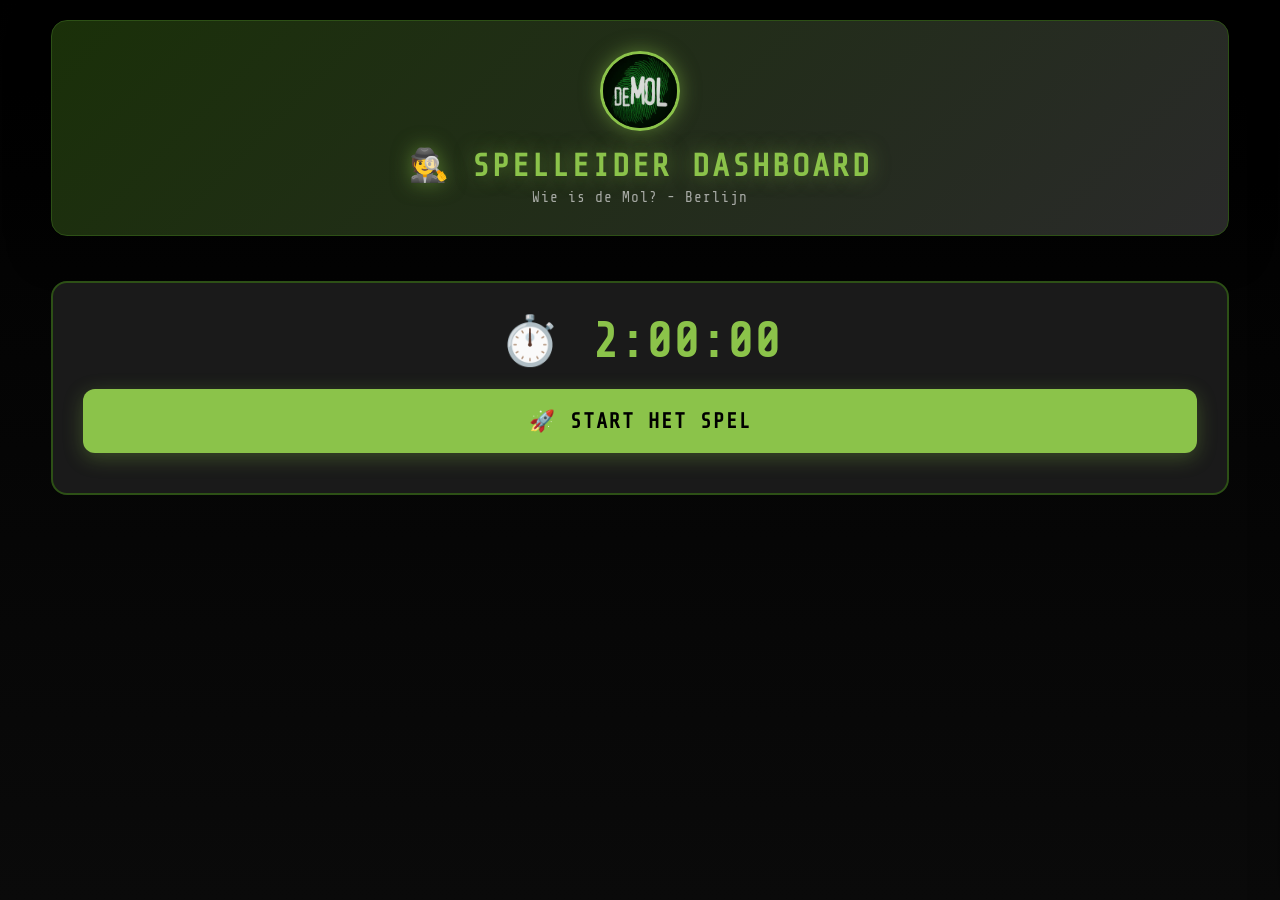
<file: admin.html>
<!DOCTYPE html>
<html lang="nl">
<head>
    <meta charset="UTF-8">
    <meta name="viewport" content="width=device-width, initial-scale=1.0">
    <title>Spelleider Dashboard - WIDM Berlijn</title>
    <link rel="stylesheet" href="style.css">
    <style>
        /* Admin-specific: bredere container voor 5 teams */
        .container {
            max-width: 95% !important;
            margin: 0 auto;
        }
    </style>
</head>
<body>
    <div class="container">
        <header>
            <img src="widm-logo.jpg" alt="Wie is de Mol Logo" class="header-logo">
            <h1>🕵️ Spelleider dashboard</h1>
            <p class="subtitle">Wie is de Mol? - Berlijn</p>
        </header>

        <div class="dashboard-sectie">
            <!-- Timer sectie -->
            <div class="timer-sectie">
                <div id="spel-gestart-badge" style="display:none; background: #2D5016; color: #8bc34a; padding: 8px 16px; border-radius: 8px; text-align: center; font-size: 0.9em; margin-bottom: 15px; border: 1px solid #8bc34a;">
                    ✅ Spel loopt
                </div>
                <div id="spel-gestopt-sectie" style="display:none; background: #1a1a1a; border: 2px solid #d32f2f; padding: 20px; border-radius: 12px; margin-bottom: 15px;">
                    <h3 style="color: #d32f2f; margin: 0 0 15px 0; text-align: center;">🛑 Spel is gestopt</h3>
                    <div style="display: flex; gap: 10px; flex-wrap: wrap;">
                        <button onclick="hervatSpel()" style="flex: 1; min-width: 180px; padding: 15px 20px; background: #8bc34a; border: none; border-radius: 8px; color: #000; font-weight: bold; cursor: pointer;">▶️ Hervat</button>
                        <button onclick="bevestigReset()" style="flex: 1; min-width: 180px; padding: 15px 20px; background: #ff9800; border: none; border-radius: 8px; color: #000; font-weight: bold; cursor: pointer;">🔄 Reset</button>
                    </div>
                </div>
                <div id="dashboard-timer" class="dashboard-timer">
                    ⏱️ <span id="dashboard-timer-tekst">2:00:00</span>
                </div>
                <button id="start-spel-btn" onclick="bevestigStart()" class="start-btn">🚀 START HET SPEL</button>
                <div style="display:flex; gap:10px; margin-top:10px;">
                    <button id="stop-spel-btn" onclick="bevestigStop()" class="stop-btn" style="display:none; flex:2;">🛑 STOP HET SPEL</button>
                    <button id="pauze-spel-btn" onclick="pauzeSpel()" class="stop-btn" style="display:none; flex:1; background:#ff9800; font-size:1em;">⏸️ PAUZE</button>
                </div>
            </div>

            <!-- Teams overzicht -->
            <div id="teams-container"></div>
        </div>
    </div>

    <!-- Bevestig popup -->
    <div id="bevestig-overlay" class="popup-overlay hidden">
        <div class="popup-box">
            <div class="popup-header">
                <span>🕵️ Spelleider Dashboard</span>
            </div>
            <div class="popup-body">
                <p id="bevestig-tekst">Weet je zeker dat je het spel wilt starten?</p>
            </div>
            <div class="popup-footer">
                <button onclick="startSpel()" style="background: #8bc34a;">✅ Ja, start!</button>
                <button onclick="sluitBevestig()" style="background: #666; margin-left: 10px;">Annuleer</button>
            </div>
        </div>
    </div>

    <!-- Stop popup -->
    <div id="stop-overlay" class="popup-overlay hidden">
        <div class="popup-box">
            <div class="popup-header" style="background: #d32f2f; color: #fff;">
                <span>🛑 Spel stoppen</span>
            </div>
            <div class="popup-body">
                <p style="margin-bottom: 20px;">Waarom wil je het spel stoppen?</p>
                <select id="stop-reden" style="width: 100%; padding: 12px; border-radius: 8px; border: 2px solid #2D5016; background: #1a1a1a; color: #e0e0e0; font-size: 1em; margin-bottom: 15px;">
                    <option value="Een team is klaar">✅ Een team is klaar</option>
                    <option value="Tijd is afgelopen">⏰ Tijd is afgelopen</option>
                    <option value="Noodsituatie">🚨 Noodsituatie</option>
                    <option value="Technische problemen">🔧 Technische problemen</option>
                    <option value="Anders">📝 Anders...</option>
                </select>
                <div id="stop-reden-winnaar" style="margin-top: 10px;">
                    <input type="text" id="stop-reden-winnaar-naam" placeholder="Welk team heeft gewonnen? (bijv. ALPHA)" style="width: 100%; padding: 12px; border-radius: 8px; border: 2px solid #8bc34a; background: #1a1a1a; color: #e0e0e0; font-size: 1em;">
                </div>
                <div id="stop-reden-custom" style="display:none; margin-top: 10px;">
                    <input type="text" id="stop-reden-tekst" placeholder="Typ je eigen reden..." style="width: 100%; padding: 12px; border-radius: 8px; border: 2px solid #2D5016; background: #1a1a1a; color: #e0e0e0; font-size: 1em;">
                </div>
            </div>
            <div class="popup-footer">
                <button onclick="bevestigStopMetReden()" style="background: #d32f2f; color: #fff;">🛑 Stop spel</button>
                <button onclick="sluitStopPopup()" style="background: #666; margin-left: 10px;">Annuleer</button>
            </div>
        </div>
    </div>

    <!-- Hervat popup -->
    <div id="hervat-overlay" class="popup-overlay hidden">
        <div class="popup-box">
            <div class="popup-header" style="background: #8bc34a; color: #000;">
                <span>▶️ Spel hervatten</span>
            </div>
            <div class="popup-body">
                <p style="margin-bottom: 20px;">Het spel gaat verder waar het was gebleven.</p>
                <p style="color: #999; font-size: 0.9em;">De timer loopt door vanaf het moment dat het spel werd gestopt.</p>
            </div>
            <div class="popup-footer">
                <button onclick="bevestigHervat()" style="background: #8bc34a; color: #000;">▶️ Ja, hervat!</button>
                <button onclick="sluitHervatPopup()" style="background: #666; margin-left: 10px;">Annuleer</button>
            </div>
        </div>
    </div>

    <!-- Reset popup -->
    <div id="reset-overlay" class="popup-overlay hidden">
        <div class="popup-box">
            <div class="popup-header" style="background: #ff9800; color: #000;">
                <span>🔄 Spel resetten</span>
            </div>
            <div class="popup-body">
                <p style="margin-bottom: 20px; font-weight: bold; color: #d32f2f;">⚠️ Dit wist ALLE teamdata!</p>
                <p style="margin-bottom: 15px;">Om het spel volledig te resetten:</p>
                <ol style="text-align: left; line-height: 1.8; color: #e0e0e0;">
                    <li>Ga naar <strong>script.google.com</strong></li>
                    <li>Open je Apps Script project</li>
                    <li>Selecteer de functie <strong>"initSpel"</strong> in de dropdown</li>
                    <li>Klik op ▶️ <strong>Run</strong></li>
                    <li>Refresh deze pagina</li>
                </ol>
                <p style="margin-top: 20px; color: #999; font-size: 0.9em;">Na reset kunnen teams opnieuw beginnen vanaf startlocatie.</p>
            </div>
            <div class="popup-footer">
                <button onclick="sluitResetPopup()" style="background: #8bc34a; color: #000;">Begrepen</button>
            </div>
        </div>
    </div>

    <script>
        const API_URL = "https://script.google.com/macros/s/AKfycbxtZUrnqR37X_HxUodU7U5AlYwrIhbtA8xgGDvlzqYReY86UrMcqIOvyJ1osRkTX-Alww/exec";
        const SPEL_DUUR = 2 * 60 * 60 * 1000;
        let dashboardInterval = null;
        let timerInterval = null;

        async function apiCall(action, params = {}, method = 'GET') {
            try {
                const url = new URL(API_URL);
                url.searchParams.append('action', action);
                
                if (method === 'GET') {
                    Object.keys(params).forEach(key => {
                        url.searchParams.append(key, params[key]);
                    });
                    const response = await fetch(url);
                    return await response.json();
                } else {
                    // POST: gebruik URLSearchParams (form data) om CORS preflight te vermijden
                    const formData = new URLSearchParams();
                    Object.keys(params).forEach(key => {
                        formData.append(key, params[key]);
                    });
                    
                    const response = await fetch(API_URL + '?action=' + action, {
                        method: 'POST',
                        body: formData
                    });
                    return await response.json();
                }
            } catch (error) {
                console.error('API Error:', error);
                return null;
            }
        }

        function bevestigStart() {
            document.getElementById('bevestig-overlay').classList.remove('hidden');
        }

        function sluitBevestig() {
            document.getElementById('bevestig-overlay').classList.add('hidden');
        }

        async function startSpel() {
            sluitBevestig();
            const result = await apiCall('startSpel', {}, 'POST');
            if (result && result.success) {
                // Direct dashboard updaten zonder popup
                updateDashboard();
            } else {
                alert('❌ Fout bij starten van spel. Probeer opnieuw.');
            }
        }

        function bevestigStop() {
            document.getElementById('stop-overlay').classList.remove('hidden');
        }

        // Change listener eenmalig instellen (niet bij elke klik opnieuw)
        document.addEventListener('DOMContentLoaded', function() {
            document.getElementById('stop-reden').addEventListener('change', function() {
                const isWinnaar = this.value === 'Een team is klaar';
                const isAnders  = this.value === 'Anders';
                document.getElementById('stop-reden-winnaar').style.display = isWinnaar ? 'block' : 'none';
                document.getElementById('stop-reden-custom').style.display  = isAnders  ? 'block' : 'none';
            });
        });

        function sluitStopPopup() {
            document.getElementById('stop-overlay').classList.add('hidden');
        }

        async function bevestigStopMetReden() {
            const redenSelect = document.getElementById('stop-reden').value;
            let reden = redenSelect;
            
            if (redenSelect === 'Een team is klaar') {
                const winnaar = document.getElementById('stop-reden-winnaar-naam').value.trim();
                reden = winnaar ? `Een team is klaar — Team ${winnaar.toUpperCase()} heeft gewonnen!` : 'Een team is klaar';
            } else if (redenSelect === 'Anders') {
                const customReden = document.getElementById('stop-reden-tekst').value.trim();
                if (!customReden) {
                    alert('⚠️ Vul een reden in!');
                    return;
                }
                reden = customReden;
            }
            
            sluitStopPopup();
            
            const result = await apiCall('stopSpel', { reden }, 'POST');
            if (result && result.success) {
                updateDashboard();
            } else {
                alert('❌ Fout bij stoppen van spel. Probeer opnieuw.');
            }
        }

        async function stopSpel() {
            const result = await apiCall('stopSpel', {}, 'POST');
            if (result && result.success) {
                updateDashboard();
            } else {
                alert('❌ Fout bij stoppen van spel. Probeer opnieuw.');
            }
        }

        async function pauzeSpel() {
            const result = await apiCall('stopSpel', { reden: '⏸️ Pauze — wacht op de spelleider.' }, 'POST');
            if (result && result.success) {
                updateDashboard();
            } else {
                alert('❌ Fout bij pauzeren. Probeer opnieuw.');
            }
        }

        async function hervatSpel() {
            document.getElementById('hervat-overlay').classList.remove('hidden');
        }

        function sluitHervatPopup() {
            document.getElementById('hervat-overlay').classList.add('hidden');
        }

        async function bevestigHervat() {
            sluitHervatPopup();
            const result = await apiCall('startSpel', {}, 'POST');
            if (result && result.success) {
                updateDashboard();
            } else {
                alert('❌ Fout bij hervatten. Probeer opnieuw.');
            }
        }

        function bevestigReset() {
            document.getElementById('reset-overlay').classList.remove('hidden');
        }

        function sluitResetPopup() {
            document.getElementById('reset-overlay').classList.add('hidden');
        }

        function startDashboardTimer(startDatum) {
            if (timerInterval) clearInterval(timerInterval);
            
            const timerEl = document.getElementById('dashboard-timer');
            const timerTekstEl = document.getElementById('dashboard-timer-tekst');
            
            timerInterval = setInterval(() => {
                const nu = new Date().getTime();
                const verstreken = nu - startDatum;
                const resterend = SPEL_DUUR - verstreken;

                if (resterend <= 0) {
                    clearInterval(timerInterval);
                    timerTekstEl.textContent = 'Spel afgelopen!';
                    timerEl.classList.add('urgent');
                    return;
                }

                const uren = Math.floor(resterend / (1000 * 60 * 60));
                const minuten = Math.floor((resterend % (1000 * 60 * 60)) / (1000 * 60));
                const seconden = Math.floor((resterend % (1000 * 60)) / 1000);

                timerTekstEl.textContent = `${uren}:${String(minuten).padStart(2, '0')}:${String(seconden).padStart(2, '0')}`;

                if (resterend < 15 * 60 * 1000) {
                    timerEl.classList.add('urgent');
                }
            }, 1000);
        }

        async function updateDashboard() {
            const data = await apiCall('getDashboard');
            
            if (!data || data.error) {
                console.error('Fout bij ophalen dashboard:', data?.error);
                return;
            }

            // Update timer en spel status
            if (data.spelGestart) {
                // Spel loopt
                document.getElementById('spel-gestart-badge').style.display = 'block';
                document.getElementById('spel-gestopt-sectie').style.display = 'none';
                document.getElementById('start-spel-btn').style.display = 'none';
                document.getElementById('stop-spel-btn').style.display = 'block';
                document.getElementById('pauze-spel-btn').style.display = 'block';
                
                if (data.startTijd && !timerInterval) {
                    const startDatum = new Date(data.startTijd).getTime();
                    startDashboardTimer(startDatum);
                }
            } else if (data.startTijd) {
                // Spel is gestopt
                document.getElementById('spel-gestart-badge').style.display = 'none';
                const gestoptSectie = document.getElementById('spel-gestopt-sectie');
                gestoptSectie.style.display = 'block';
                document.getElementById('start-spel-btn').style.display = 'none';
                document.getElementById('stop-spel-btn').style.display = 'none';
                document.getElementById('pauze-spel-btn').style.display = 'none';

                const isEindstand = data.stopReden && (
                    data.stopReden.includes('Een team is klaar') ||
                    data.stopReden.includes('Tijd is afgelopen')
                );

                if (!gestoptSectie.querySelector('.gestopt-knoppen-set')) {
                    if (isEindstand) {
                        // Eindstand — alleen Reset
                        gestoptSectie.innerHTML = `
                            <h3 style="color: #d32f2f; margin: 0 0 15px 0; text-align: center;">🏁 Spel beëindigd</h3>
                            <div class="gestopt-knoppen-set" style="display: flex; gap: 10px; justify-content: center;">
                                <button onclick="bevestigReset()" style="padding: 15px 30px; background: #ff9800; border: none; border-radius: 8px; color: #000; font-weight: bold; cursor: pointer;">🔄 Reset spel</button>
                            </div>
                        `;
                    } else {
                        // Onderbreking — Hervat + Reset
                        gestoptSectie.innerHTML = `
                            <h3 style="color: #d32f2f; margin: 0 0 15px 0; text-align: center;">🛑 Spel is gestopt</h3>
                            <div class="gestopt-knoppen-set" style="display: flex; gap: 10px; flex-wrap: wrap;">
                                <button onclick="hervatSpel()" style="flex: 1; min-width: 180px; padding: 15px 20px; background: #8bc34a; border: none; border-radius: 8px; color: #000; font-weight: bold; cursor: pointer;">▶️ Hervat</button>
                                <button onclick="bevestigReset()" style="flex: 1; min-width: 180px; padding: 15px 20px; background: #ff9800; border: none; border-radius: 8px; color: #000; font-weight: bold; cursor: pointer;">🔄 Reset</button>
                            </div>
                        `;
                    }
                }

                // Toon stop reden
                const oudeReden = gestoptSectie.querySelector('.stop-reden-tekst');
                if (oudeReden) oudeReden.remove();
                if (data.stopReden) {
                    const redenEl = document.createElement('p');
                    redenEl.className = 'stop-reden-tekst';
                    redenEl.style.cssText = 'color: #ff9800; margin: 15px 0; font-size: 1.1em;';
                    redenEl.innerHTML = `<strong>Reden:</strong> ${data.stopReden}`;
                    gestoptSectie.querySelector('h3').insertAdjacentElement('afterend', redenEl);
                }

                if (timerInterval) {
                    clearInterval(timerInterval);
                    timerInterval = null;
                }
            } else {
                // Spel is nooit gestart
                document.getElementById('spel-gestart-badge').style.display = 'none';
                document.getElementById('spel-gestopt-sectie').style.display = 'none';
                document.getElementById('start-spel-btn').style.display = 'block';
                document.getElementById('stop-spel-btn').style.display = 'none';
                document.getElementById('pauze-spel-btn').style.display = 'none';
                
                if (timerInterval) {
                    clearInterval(timerInterval);
                    timerInterval = null;
                }
            }

            // Render teams
            const container = document.getElementById('teams-container');
            container.innerHTML = '';

            data.teams.forEach(team => {
                const teamCard = document.createElement('div');
                teamCard.className = 'team-card';
                
                // Status badge kleur
                let statusClass = 'status-info';
                let statusTekst = team.status;
                
                if (team.status === 'Wachten_op_Startlocatie_Upload') {
                    statusClass = 'status-info';
                    statusTekst = '📍 Wacht op startlocatie upload';
                } else if (team.status === 'Wachten_op_Startlocatie_Goedkeuring') {
                    statusClass = 'status-warning';
                    statusTekst = '📍 Wacht op startlocatie goedkeuring';
                } else if (team.status === 'Startlocatie_Goedgekeurd') {
                    statusClass = 'status-success';
                    statusTekst = '🟢 Klaar — rollen worden verdeeld';
                } else if (team.status === 'Op_weg') {
                    statusClass = 'status-info';
                    statusTekst = '🗺️ Onderweg naar locatie';
                } else if (team.status === 'Wachten_op_Locatie_Check') {
                    statusClass = 'status-warning';
                    statusTekst = '📍 Wacht op GPS check';
                } else if (team.status === 'Wachten_op_Upload') {
                    statusClass = 'status-info';
                    statusTekst = '⏳ Wacht op foto upload';
                } else if (team.status === 'Wachten_op_Goedkeuring') {
                    statusClass = 'status-warning';
                    statusTekst = '📸 Wacht op goedkeuring';
                } else if (team.status === 'Goedgekeurd') {
                    statusClass = 'status-success';
                    statusTekst = '✅ Goedgekeurd';
                }

                // Klaar voor start indicator (captain gekozen, wacht op spelleider)
                const klaarVoorStart = !data.spelGestart && team.captainNaam && team.status === 'Wachten_op_Upload';
                
                // Locaties afgerond berekenen
                const locatiesAfgerond = team.locatiesAfgerond !== undefined ? team.locatiesAfgerond : 0;

                // Leden badges
                const ledenHTML = team.leden.map(lid => {
                    const isCaptain = lid === team.captainNaam;
                    return `<span class="lid-badge ${isCaptain ? 'captain-badge' : ''}">${isCaptain ? '🎖️ ' : ''}${lid}</span>`;
                }).join('');

                // Foto sectie
                let fotoSectie = '';
                
                if (team.status === 'Wachten_op_Startlocatie_Goedkeuring' && team.startlocatieFotoUrl) {
                    // Startlocatie foto goedkeuring
                    fotoSectie = `
                        <div class="foto-sectie">
                            <a href="${team.startlocatieFotoUrl}" target="_blank" class="foto-link">📍 Bekijk startlocatie foto</a>
                            <div class="actie-knoppen">
                                <button onclick="keurStartlocatieGoed('${team.teamcode}')" class="btn-goedkeuren">✅ Goedkeuren</button>
                                <button onclick="keurStartlocatieAf('${team.teamcode}')" class="btn-afkeuren">❌ Afkeuren</button>
                            </div>
                        </div>
                    `;
                } else if (team.status === 'Wachten_op_Locatie_Check' && team.gpsLatitude && team.gpsLongitude) {
                    // GPS locatie check met zoom 17 voor straatniveau
                    const mapsUrl = `https://www.google.com/maps?q=${team.gpsLatitude},${team.gpsLongitude}&z=17`;
                    fotoSectie = `
                        <div class="foto-sectie">
                            <a href="${mapsUrl}" target="_blank" class="foto-link">📍 Bekijk GPS locatie op kaart</a>
                            <p style="color: #999; font-size: 0.85em; margin: 10px 0;">Lat: ${team.gpsLatitude}, Lng: ${team.gpsLongitude}</p>
                            <div class="actie-knoppen">
                                <button onclick="keurLocatieGoed('${team.teamcode}')" class="btn-goedkeuren">✅ Locatie goedkeuren</button>
                                <button onclick="keurLocatieAfMetOpmerking('${team.teamcode}')" class="btn-afkeuren">❌ Locatie afkeuren</button>
                            </div>
                            <input type="text" id="opmerking-${team.teamcode}" placeholder="Optioneel bericht aan team bij afkeuren..." style="width:100%; margin-top:10px; padding:10px; background:#1a1a1a; border:1px solid #555; border-radius:6px; color:#e0e0e0; font-size:0.9em;">
                        </div>
                    `;
                } else if (team.status === 'Wachten_op_Goedkeuring' && team.fotoUrl) {
                    // Normale opdracht foto goedkeuring
                    fotoSectie = `
                        <div class="foto-sectie">
                            <a href="${team.fotoUrl}" target="_blank" class="foto-link">📸 Bekijk foto</a>
                            <div class="actie-knoppen">
                                <button onclick="keurGoed('${team.teamcode}')" class="btn-goedkeuren">✅ Goedkeuren</button>
                                <button onclick="keurAfMetFeedback('${team.teamcode}')" class="btn-afkeuren">❌ Afkeuren</button>
                            </div>
                            <input type="text" id="foto-feedback-${team.teamcode}" placeholder="Optioneel: feedback voor team bij afkeuren..." style="width:100%; margin-top:10px; padding:10px; background:#1a1a1a; border:1px solid #555; border-radius:6px; color:#e0e0e0; font-size:0.9em;">
                        </div>
                    `;
                }

                teamCard.innerHTML = `
                    ${klaarVoorStart ? '<div style="background:#1a4a0a;color:#8bc34a;padding:8px 14px;border-radius:6px;font-weight:bold;font-size:0.85em;margin-bottom:12px;text-align:center;">🚀 KLAAR VOOR START</div>' : ''}
                    <div class="team-header">
                        <h3>${team.teamnaam}</h3>
                        <div style="display:flex;align-items:center;gap:8px;">
                            <span class="team-code">${team.teamcode}</span>
                            <button onclick="openAdminChat('${team.teamcode}','${team.teamnaam}')" style="
                                position:relative;background:#1a1a1a;border:1px solid #444;border-radius:8px;
                                color:#e0e0e0;font-size:1.1em;padding:6px 10px;cursor:pointer;
                                width:auto;min-width:0;margin:0;letter-spacing:0;text-transform:none;">
                                💬
                                <span id="chat-badge-${team.teamcode}" class="hidden" style="
                                    position:absolute;top:-6px;right:-6px;
                                    background:#d32f2f;color:#fff;border-radius:50%;
                                    width:18px;height:18px;font-size:0.65em;
                                    display:flex;align-items:center;justify-content:center;
                                    font-weight:bold;">0</span>
                            </button>
                        </div>
                    </div>
                    <div class="team-info">
                        <div class="leden-sectie">
                            ${ledenHTML}
                        </div>
                        <div class="locatie-info">
                            <strong>📍 Locatie:</strong> ${team.huidigeLocatie || 'Nog niet gestart'}
                            &nbsp;&nbsp;
                            <strong>✅ Afgerond:</strong> ${locatiesAfgerond} / 6
                        </div>
                        ${team.huidigeOpdracht ? `<div class="locatie-info" style="color: #aaa; font-size: 0.9em;"><strong>📋 Opdracht:</strong> ${team.huidigeOpdracht}</div>` : ''}
                        <div class="status-sectie">
                            <span class="status-badge ${statusClass}">${statusTekst}</span>
                        </div>
                    </div>
                    ${fotoSectie}
                `;

                container.appendChild(teamCard);
            });

            // Badges bijwerken na rebuild (rebuild vervangt badge-elementen)
            updateChatBadges();
        }

        async function keurStartlocatieGoed(teamcode) {
            const result = await apiCall('keurStartlocatieGoed', { teamcode }, 'POST');
            if (result && result.success) {
                toonToast('Startlocatie goedgekeurd! Team kan rollen verdelen.', 'success');
                updateDashboard();
            } else {
                toonToast('Fout bij goedkeuren. Probeer opnieuw.', 'error');
            }
        }

        async function keurStartlocatieAf(teamcode) {
            const result = await apiCall('keurStartlocatieAf', { teamcode }, 'POST');
            if (result && result.success) {
                toonToast('Startlocatie foto afgekeurd. Team moet opnieuw uploaden.', 'warning');
                updateDashboard();
            } else {
                toonToast('Fout bij afkeuren. Probeer opnieuw.', 'error');
            }
        }

        async function keurGoed(teamcode) {
            const result = await apiCall('keurGoed', { teamcode }, 'POST');
            if (result && result.success) {
                toonToast('Foto goedgekeurd! ✓', 'success');
                updateDashboard();
            } else {
                toonToast('Fout bij goedkeuren. Probeer opnieuw.', 'error');
            }
        }

        async function keurAf(teamcode) {
            const result = await apiCall('keurAf', { teamcode, opmerking: '' }, 'POST');
            if (result && result.success) {
                toonToast('Foto afgekeurd. Team moet opnieuw uploaden.', 'warning');
                updateDashboard();
            } else {
                toonToast('Fout bij afkeuren. Probeer opnieuw.', 'error');
            }
        }

        async function keurAfMetFeedback(teamcode) {
            const invoer = document.getElementById('foto-feedback-' + teamcode);
            const opmerking = invoer ? invoer.value.trim() : '';
            const result = await apiCall('keurAf', { teamcode, opmerking }, 'POST');
            if (result && result.success) {
                toonToast('Foto afgekeurd.' + (opmerking ? ' Feedback verstuurd naar team.' : ''), 'warning');
                updateDashboard();
            } else {
                toonToast('Fout bij afkeuren. Probeer opnieuw.', 'error');
            }
        }

        async function keurLocatieGoed(teamcode) {
            const result = await apiCall('keurLocatieGoed', { teamcode }, 'POST');
            if (result && result.success) {
                toonToast('GPS locatie goedgekeurd! 📍', 'success');
                updateDashboard();
            } else {
                toonToast('Fout bij goedkeuren locatie. Probeer opnieuw.', 'error');
            }
        }

        async function keurLocatieAf(teamcode, opmerking = '') {
            const result = await apiCall('keurLocatieAf', { teamcode, opmerking }, 'POST');
            if (result && result.success) {
                toonToast('GPS locatie afgekeurd. Team moet opnieuw GPS delen.', 'warning');
                updateDashboard();
            } else {
                toonToast('Fout bij afkeuren locatie. Probeer opnieuw.', 'error');
            }
        }

        async function keurLocatieAfMetOpmerking(teamcode) {
            const invoer = document.getElementById('opmerking-' + teamcode);
            const opmerking = invoer ? invoer.value.trim() : '';
            await keurLocatieAf(teamcode, opmerking);
        }

        // Start dashboard updates
        window.onload = function() {
            updateDashboard();
            dashboardInterval = setInterval(updateDashboard, 10000);
            updateChatBadges();
            setInterval(updateChatBadges, 6000);
        };
    </script>

    <style>
        .dashboard-sectie {
            padding: 20px 0;
        }

        #teams-container {
            display: grid;
            grid-template-columns: repeat(3, 1fr);
            gap: 15px;
            max-width: 100%;
            margin: 0 auto;
        }

        .team-card {
            min-width: 0; /* Fix voor grid overflow */
        }

        /* Op kleine schermen toch responsive maken */
        @media (max-width: 768px) {
            #teams-container {
                grid-template-columns: 1fr;
            }
        }

        .timer-sectie {
            text-align: center;
            margin-bottom: 40px;
            padding: 30px;
            background: #1a1a1a;
            border-radius: 16px;
            border: 2px solid #2D5016;
        }

        .dashboard-timer {
            font-size: 3em;
            font-weight: bold;
            color: #8bc34a;
            margin-bottom: 20px;
            letter-spacing: 3px;
        }

        .dashboard-timer.urgent {
            color: #ff5252;
            animation: pulse 1s infinite;
        }

        .start-btn {
            font-size: 1.3em;
            padding: 20px 40px;
            background: #8bc34a;
            border: none;
            border-radius: 12px;
            color: #000;
            font-weight: bold;
            cursor: pointer;
            text-transform: uppercase;
            letter-spacing: 2px;
            transition: all 0.3s;
        }

        .start-btn:hover {
            background: #9ccc65;
            transform: scale(1.05);
        }

        .stop-btn {
            font-size: 1.3em;
            padding: 20px 40px;
            background: #d32f2f;
            border: none;
            border-radius: 12px;
            color: #fff;
            font-weight: bold;
            cursor: pointer;
            text-transform: uppercase;
            letter-spacing: 2px;
            transition: all 0.3s;
            margin-top: 15px;
        }

        .stop-btn:hover {
            background: #f44336;
            transform: scale(1.05);
        }

        .team-card {
            background: #1a1a1a;
            border: 2px solid #2D5016;
            border-radius: 16px;
            padding: 25px;
            margin-bottom: 20px;
        }

        .team-header {
            display: flex;
            justify-content: space-between;
            align-items: center;
            margin-bottom: 15px;
            padding-bottom: 15px;
            border-bottom: 1px solid #333;
        }

        .team-header h3 {
            margin: 0;
            color: #8bc34a;
            font-size: 1.5em;
        }

        .team-code {
            background: #2D5016;
            padding: 5px 15px;
            border-radius: 8px;
            font-size: 0.9em;
            color: #8bc34a;
        }

        .team-info {
            margin-bottom: 15px;
        }

        .leden-sectie {
            margin-bottom: 15px;
        }

        .lid-badge {
            display: inline-block;
            background: #2a2a2a;
            padding: 8px 15px;
            border-radius: 8px;
            margin: 5px;
            font-size: 0.9em;
            border: 1px solid #444;
        }

        .captain-badge {
            background: #2D5016;
            border-color: #8bc34a;
            color: #8bc34a;
        }

        .locatie-info {
            margin: 10px 0;
            font-size: 0.95em;
            color: #ccc;
        }

        .status-sectie {
            margin: 15px 0;
        }

        .status-badge {
            display: inline-block;
            padding: 10px 20px;
            border-radius: 8px;
            font-weight: bold;
            font-size: 0.9em;
            text-transform: uppercase;
            letter-spacing: 1px;
        }

        .status-info {
            background: #1e3a8a;
            color: #93c5fd;
        }

        .status-warning {
            background: #854d0e;
            color: #fde047;
        }

        .status-success {
            background: #166534;
            color: #86efac;
        }

        .foto-sectie {
            margin-top: 20px;
            padding: 20px;
            background: #0a0a0a;
            border-radius: 12px;
            border: 1px solid #333;
        }

        .foto-link {
            display: inline-block;
            background: #2D5016;
            color: #8bc34a;
            padding: 12px 24px;
            border-radius: 8px;
            text-decoration: none;
            margin-bottom: 15px;
            transition: all 0.3s;
            font-weight: bold;
        }

        .foto-link:hover {
            background: #3a6b1f;
            transform: scale(1.05);
        }

        .actie-knoppen {
            display: flex;
            gap: 10px;
            flex-wrap: wrap;
        }

        .btn-goedkeuren, .btn-afkeuren {
            flex: 1;
            min-width: 120px;
            padding: 15px;
            border: none;
            border-radius: 8px;
            font-weight: bold;
            font-size: 1em;
            cursor: pointer;
            transition: all 0.3s;
            text-transform: uppercase;
            letter-spacing: 1px;
        }

        .btn-goedkeuren {
            background: #166534;
            color: #86efac;
        }

        .btn-goedkeuren:hover {
            background: #14532d;
        }

        .btn-afkeuren {
            background: #7f1d1d;
            color: #fca5a5;
        }

        .btn-afkeuren:hover {
            background: #991b1b;
        }

        @keyframes pulse {
            0%, 100% { opacity: 1; }
            50% { opacity: 0.6; }
        }
        
        /* Toast notifications */
        #toast-container {
            position: fixed;
            top: 80px;
            right: 20px;
            z-index: 10000;
            max-width: 400px;
        }
        
        .toast {
            background: #1a1a1a;
            border-left: 5px solid #8bc34a;
            border-radius: 8px;
            padding: 20px;
            margin-bottom: 10px;
            box-shadow: 0 4px 12px rgba(0,0,0,0.5);
            animation: slideIn 0.3s, slideOut 0.3s 2.7s;
            display: flex;
            align-items: center;
            gap: 15px;
        }
        
        .toast.success { border-left-color: #8bc34a; }
        .toast.error { border-left-color: #d32f2f; }
        .toast.warning { border-left-color: #ff9800; }
        
        .toast-icon {
            font-size: 2em;
            flex-shrink: 0;
        }
        
        .toast-content {
            flex: 1;
            color: #e0e0e0;
        }
        
        @keyframes slideIn {
            from {
                transform: translateX(400px);
                opacity: 0;
            }
            to {
                transform: translateX(0);
                opacity: 1;
            }
        }
        
        @keyframes slideOut {
            from {
                transform: translateX(0);
                opacity: 1;
            }
            to {
                transform: translateX(400px);
                opacity: 0;
            }
        }
    </style>
    
    <!-- Toast container -->
    <div id="toast-container"></div>
    
    <script>
        function toonToast(message, type = 'success') {
            const container = document.getElementById('toast-container');
            const toast = document.createElement('div');
            toast.className = `toast ${type}`;
            
            const icons = {
                success: '✅',
                error: '❌',
                warning: '⚠️'
            };
            
            toast.innerHTML = `
                <div class="toast-icon">${icons[type] || '✅'}</div>
                <div class="toast-content">${message}</div>
            `;
            
            container.appendChild(toast);
            
            setTimeout(() => {
                toast.remove();
            }, 3000);
        }
    </script>
    <!-- Chat drawer (rechts) -->
    <div id="admin-chat-panel" style="
        position: fixed; top: 0; right: -420px; width: 400px; height: 100vh;
        background: #111; border-left: 2px solid #2D5016;
        display: flex; flex-direction: column; z-index: 9000;
        transition: right 0.3s ease; box-shadow: -8px 0 30px rgba(0,0,0,0.6);">
        <!-- Header -->
        <div style="padding: 20px; border-bottom: 1px solid #2D5016; display: flex; justify-content: space-between; align-items: center; flex-shrink: 0; background: #1a1a1a;">
            <div>
                <div style="color: #8bc34a; font-weight: bold; font-size: 1.1em;">💬 Chat</div>
                <div id="admin-chat-teamnaam" style="color: #999; font-size: 0.85em;"></div>
            </div>
            <button onclick="sluitAdminChat()" style="
                background: transparent; border: 1px solid #444; color: #999;
                font-size: 1.2em; cursor: pointer; border-radius: 8px;
                padding: 6px 12px; width: auto; min-width: 0; margin: 0; letter-spacing: 0;">✕</button>
        </div>
        <!-- Berichten -->
        <div id="admin-chat-berichten" style="flex: 1; overflow-y: auto; padding: 16px; display: flex; flex-direction: column; gap: 10px;">
            <p style="color: #555; text-align: center; font-size: 0.9em; margin-top: 20px;">Geen berichten.</p>
        </div>
        <!-- Input -->
        <div style="padding: 14px 16px; border-top: 1px solid #2D5016; background: #1a1a1a; flex-shrink: 0;">
            <div style="display: flex; gap: 10px;">
                <textarea id="admin-chat-invoer" rows="2" placeholder="Antwoord aan team..." maxlength="300"
                    inputmode="text" autocorrect="off" autocapitalize="sentences"
                    style="flex: 1; min-width: 0; padding: 10px 14px; background: #111; border: 1px solid #2D5016;
                    border-radius: 8px; color: #e0e0e0; font-size: 0.95em; resize: none;
                    font-family: 'Share Tech Mono', monospace; width: auto; margin: 0; box-sizing: border-box;"></textarea>
                <button
                    ontouchend="event.preventDefault(); verstuurAdminAntwoord();"
                    onclick="verstuurAdminAntwoord()" style="
                    flex-shrink: 0; width: 50px; min-width: 0; padding: 10px; margin: 0;
                    background: #2D5016; border: 1px solid #8bc34a; border-radius: 8px;
                    color: #8bc34a; font-size: 1.3em; cursor: pointer; letter-spacing: 0;
                    align-self: stretch; -webkit-tap-highlight-color: transparent;">➤</button>
            </div>
        </div>
    </div>

    <!-- Overlay achter chat drawer -->
    <div id="admin-chat-overlay" onclick="sluitAdminChat()" style="
        display: none; position: fixed; inset: 0;
        background: rgba(0,0,0,0.4); z-index: 8999;"></div>

    <script>
        let adminChatHuidigTeam = null;
        let adminChatHuidigNaam = null;
        let adminChatInterval = null;

        function openAdminChat(teamcode, teamnaam) {
            adminChatHuidigTeam = teamcode;
            adminChatHuidigNaam = teamnaam;

            document.getElementById('admin-chat-teamnaam').textContent = teamnaam;
            document.getElementById('admin-chat-panel').style.right = '0';
            document.getElementById('admin-chat-overlay').style.display = 'block';

            laadAdminChatBerichten();

            if (adminChatInterval) clearInterval(adminChatInterval);
            adminChatInterval = setInterval(laadAdminChatBerichten, 5000);

            document.getElementById('admin-chat-invoer').focus();
        }

        function sluitAdminChat() {
            document.getElementById('admin-chat-panel').style.right = '-420px';
            document.getElementById('admin-chat-overlay').style.display = 'none';
            if (adminChatInterval) clearInterval(adminChatInterval);
            adminChatInterval = null;
            adminChatHuidigTeam = null;
        }

        async function laadAdminChatBerichten() {
            if (!adminChatHuidigTeam) return;
            const data = await apiCall('getAdminChat');
            if (!data || !data.chat) return;

            const teamChat = data.chat[adminChatHuidigTeam];
            const berichten = teamChat ? teamChat.berichten : [];

            const container = document.getElementById('admin-chat-berichten');
            if (berichten.length === 0) {
                container.innerHTML = '<p style="color: #555; text-align: center; font-size: 0.9em; margin-top: 20px;">Geen berichten.</p>';
                return;
            }

            // Bewaar scroll positie — scroll naar beneden alleen als al onderaan
            const wasOnderaan = container.scrollTop + container.clientHeight >= container.scrollHeight - 20;

            container.innerHTML = berichten.map(b => {
                const isSpelleider = b.richting === 'SPELLEIDER';
                const tijd = b.timestamp ? new Date(b.timestamp).toLocaleTimeString('nl-NL', { hour: '2-digit', minute: '2-digit' }) : '';
                return `
                    <div style="display: flex; flex-direction: column; align-items: ${isSpelleider ? 'flex-end' : 'flex-start'};">
                        <div style="
                            max-width: 82%; padding: 10px 14px;
                            border-radius: ${isSpelleider ? '14px 14px 4px 14px' : '14px 14px 14px 4px'};
                            background: ${isSpelleider ? '#2D5016' : '#2a2a2a'};
                            color: ${isSpelleider ? '#c8e6a0' : '#e0e0e0'};
                            border: 1px solid ${isSpelleider ? '#8bc34a' : '#444'};
                            font-size: 0.9em; line-height: 1.4;">
                            ${!isSpelleider ? '<span style="color:#8bc34a;font-size:0.8em;display:block;margin-bottom:3px;">👥 Team</span>' : ''}
                            ${b.bericht}
                        </div>
                        <span style="color: #555; font-size: 0.75em; margin-top: 3px;">${tijd}</span>
                    </div>`;
            }).join('');

            if (wasOnderaan) container.scrollTop = container.scrollHeight;

            // Markeer berichten als gelezen
            await apiCall('markAdminChatGelezen', { teamcode: adminChatHuidigTeam }, 'POST');
            // Badge van dit team leegmaken
            const badge = document.getElementById('chat-badge-' + adminChatHuidigTeam);
            if (badge) badge.classList.add('hidden');
        }

        async function verstuurAdminAntwoord() {
            const invoer = document.getElementById('admin-chat-invoer');
            const bericht = invoer.value.trim();
            if (!bericht || !adminChatHuidigTeam) return;

            invoer.value = '';
            invoer.disabled = true;

            const result = await apiCall('beantwoordChat', {
                teamcode: adminChatHuidigTeam,
                bericht
            }, 'POST');

            invoer.disabled = false;
            invoer.focus();

            if (result && result.success) {
                await laadAdminChatBerichten();
            } else {
                toonToast('Bericht kon niet worden verzonden.', 'error');
            }
        }

        // Bijwerken van chat badges zonder de hele kaarten te herbouwen
        async function updateChatBadges() {
            const data = await apiCall('getAdminChat');
            if (!data || !data.chat) return;

            Object.entries(data.chat).forEach(([teamcode, chatData]) => {
                const badge = document.getElementById('chat-badge-' + teamcode);
                if (!badge) return;

                const ongelezen = chatData.ongelezenVanTeam || 0;
                if (ongelezen > 0 && adminChatHuidigTeam !== teamcode) {
                    badge.textContent = ongelezen;
                    badge.classList.remove('hidden');
                    badge.style.display = 'flex';
                } else {
                    badge.classList.add('hidden');
                }
            });
        }
    </script>
</body>
</html>
</file>
<file: style.css>
/* Import WIDM-stijl lettertype - OCR A Extended alternatief */
@import url('https://fonts.googleapis.com/css2?family=Share+Tech+Mono&display=swap');

/* ===== VARIABELEN ===== */
:root {
    --widm-green: #2D5016;
    --widm-dark-green: #1a3009;
    --widm-light-green: #4a7c2c;
    --widm-accent: #8bc34a;
    --dark: #0a0a0a;
    --grey: #2a2a2a;
    --light-grey: #3a3a3a;
    --text-light: #e0e0e0;
}

/* ===== RESET & BODY ===== */
* {
    margin: 0;
    padding: 0;
    box-sizing: border-box;
}

body {
    font-family: -apple-system, BlinkMacSystemFont, 'Segoe UI', Roboto, sans-serif;
    background: linear-gradient(180deg, #000000 0%, #0a0a0a 100%);
    color: var(--text-light);
    min-height: 100vh;
    padding: 20px;
}

/* ===== WIDM LETTERTYPE HIERARCHY ===== */
h1, h2, h3, 
.timer-display, 
.spel-timer, 
#locatie-naam, 
#countdown, 
.rol-mol, 
.rol-kandidaat, 
.captain-reveal,
.status-badge,
.team-code,
button,
.file-label,
.opdracht-box p {
    font-family: 'Share Tech Mono', 'Courier New', monospace !important;
    letter-spacing: 2px;
}

/* Uppercase alleen voor koppen en UI elementen */
h1, h2, h3, 
button,
.file-label,
.status-badge,
.timer-display,
.spel-timer {
    text-transform: uppercase;
}

/* Timer extra stoer */
.timer-display, .spel-timer {
    font-weight: 700;
    letter-spacing: 4px;
}

/* ===== CONTAINER ===== */
.container {
    max-width: 500px;
    margin: 0 auto;
}

/* ===== HEADER ===== */
header {
    text-align: center;
    padding: 30px 20px;
    background: linear-gradient(135deg, var(--widm-dark-green), var(--grey));
    border-radius: 16px;
    margin-bottom: 25px;
    border: 1px solid var(--widm-green);
    box-shadow: 0 10px 40px rgba(0, 0, 0, 0.5);
}

header h1 {
    color: var(--widm-accent);
    font-size: 2em;
    margin-bottom: 5px;
    text-shadow: 0 0 20px rgba(139, 195, 74, 0.5);
}

.subtitle {
    color: var(--text-light);
    opacity: 0.7;
    font-size: 0.9em;
}

/* ===== SCHERMEN ===== */
.scherm {
    background: linear-gradient(135deg, var(--grey), var(--dark));
    border: 1px solid var(--widm-green);
    border-radius: 16px;
    padding: 30px 25px;
    box-shadow: 0 10px 40px rgba(0, 0, 0, 0.5);
}

.scherm.hidden {
    display: none;
}

.scherm h2 {
    color: var(--widm-accent);
    font-size: 1.8em;
    margin-bottom: 15px;
    text-align: center;
}

.instructie {
    text-align: center;
    color: var(--text-light);
    margin-bottom: 25px;
    line-height: 1.6;
    opacity: 0.9;
}

/* ===== INPUTS & BUTTONS ===== */
input[type="text"] {
    width: 100%;
    padding: 15px;
    background: var(--light-grey);
    border: 2px solid var(--widm-green);
    border-radius: 12px;
    color: var(--text-light);
    font-size: 1.1em;
    margin-bottom: 20px;
    transition: all 0.3s;
}

input[type="text"]:focus {
    outline: none;
    border-color: var(--widm-accent);
    box-shadow: 0 0 20px rgba(139, 195, 74, 0.3);
}

button {
    width: 100%;
    padding: 16px;
    background: linear-gradient(135deg, var(--widm-accent), var(--widm-light-green));
    color: #000;
    border: none;
    border-radius: 12px;
    font-size: 1.1em;
    font-weight: 900;
    cursor: pointer;
    transition: all 0.3s;
    text-transform: uppercase;
    letter-spacing: 1.5px;
    box-shadow: 0 5px 20px rgba(139, 195, 74, 0.3);
}

button:hover {
    transform: translateY(-3px);
    box-shadow: 0 8px 30px rgba(139, 195, 74, 0.5);
}

button:disabled {
    background: var(--light-grey);
    color: #666;
    cursor: not-allowed;
    transform: none;
    box-shadow: none;
}

.member-btn {
    margin-bottom: 12px;
}

/* ===== ROLLEN VERDELEN ===== */
#leden-lijst, #captain-lijst {
    display: flex;
    flex-direction: column;
    gap: 12px;
}

/* ===== PRIVACY COUNTDOWN ===== */
#countdown {
    font-size: 8em;
    font-weight: 900;
    color: var(--widm-accent);
    text-align: center;
    margin: 40px 0;
    text-shadow: 0 0 40px rgba(139, 195, 74, 0.8);
    animation: pulse 1s infinite;
}

@keyframes pulse {
    0%, 100% {
        transform: scale(1);
    }
    50% {
        transform: scale(1.05);
    }
}

/* ===== ROL ONTHULLING ===== */
.rol-mol {
    background: linear-gradient(135deg, #8b0000, #450000);
    color: #ff6b6b;
    padding: 40px 20px;
    border-radius: 16px;
    text-align: center;
    font-size: 3em;
    font-weight: 900;
    margin: 30px 0;
    border: 3px solid #ff6b6b;
    box-shadow: 0 0 40px rgba(255, 107, 107, 0.5);
    animation: molReveal 0.5s ease-out;
}

.rol-kandidaat {
    background: linear-gradient(135deg, var(--widm-dark-green), var(--widm-green));
    color: var(--widm-accent);
    padding: 40px 20px;
    border-radius: 16px;
    text-align: center;
    font-size: 3em;
    font-weight: 900;
    margin: 30px 0;
    border: 3px solid var(--widm-accent);
    box-shadow: 0 0 40px rgba(139, 195, 74, 0.5);
    animation: kandidaatReveal 0.5s ease-out;
}

@keyframes molReveal {
    0% {
        transform: scale(0.8);
        opacity: 0;
    }
    100% {
        transform: scale(1);
        opacity: 1;
    }
}

@keyframes kandidaatReveal {
    0% {
        transform: scale(0.8);
        opacity: 0;
    }
    100% {
        transform: scale(1);
        opacity: 1;
    }
}

/* ===== CAPTAIN ONTHULLING ===== */
.captain-reveal {
    font-size: 3em;
    font-weight: 900;
    color: var(--widm-accent);
    text-align: center;
    margin: 30px 0;
    text-shadow: 0 0 30px rgba(139, 195, 74, 0.8);
    animation: slideIn 0.5s ease-out;
}

@keyframes slideIn {
    0% {
        transform: translateY(-30px);
        opacity: 0;
    }
    100% {
        transform: translateY(0);
        opacity: 1;
    }
}

/* ===== QR CODE ===== */
#qr-code {
    display: flex;
    justify-content: center;
    margin: 25px 0;
    padding: 20px;
    background: white;
    border-radius: 16px;
    box-shadow: 0 10px 30px rgba(0, 0, 0, 0.3);
}

/* ===== SPEL SCHERM ===== */
.spel-timer {
    text-align: center;
    font-size: 2.5em;
    font-weight: 900;
    color: var(--widm-accent);
    text-shadow: 0 0 20px rgba(139, 195, 74, 0.5);
    margin-bottom: 20px;
    letter-spacing: 3px;
}

.spel-timer.urgent {
    color: #ff6b6b;
    text-shadow: 0 0 20px rgba(255, 107, 107, 0.5);
    animation: pulse 1s infinite;
}

.status-badge {
    text-align: center !important;
    display: block !important;
    margin-left: auto !important;
    margin-right: auto !important;
    width: fit-content !important;
    background: var(--widm-dark-green);
    color: var(--widm-accent);
    padding: 8px 20px;
    border-radius: 20px;
    font-size: 0.85em;
    font-weight: 700;
    margin-bottom: 10px;
    border: 1px solid var(--widm-green);
}

#locatie-naam {
    text-align: center !important;
    font-size: 2em;
    color: var(--widm-accent);
    margin-bottom: 25px;
    text-shadow: 0 0 15px rgba(139, 195, 74, 0.4);
}

.opdracht-box {
    background: var(--light-grey);
    border: 1px solid var(--widm-green);
    border-radius: 12px;
    padding: 20px;
    margin-bottom: 25px;
}

.opdracht-box h3 {
    color: var(--widm-accent);
    margin-bottom: 12px;
    font-size: 1.1em;
}

.opdracht-box p {
    color: var(--text-light);
    line-height: 1.6;
}

/* ===== FILE UPLOAD ===== */
.file-label {
    display: block;
    text-align: center;
    padding: 20px;
    background: var(--light-grey);
    border: 2px dashed var(--widm-green);
    border-radius: 12px;
    color: var(--widm-accent);
    font-weight: 700;
    cursor: pointer;
    transition: all 0.3s;
    margin-bottom: 15px;
}

.file-label:hover {
    background: var(--widm-dark-green);
    border-color: var(--widm-accent);
}

input[type="file"] {
    display: none;
}

#bestandsnaam {
    text-align: center;
    color: var(--widm-accent);
    font-size: 0.9em;
    margin-bottom: 15px;
    min-height: 20px;
}

/* ===== VOORTGANG BALK ===== */
#voortgang-balk-container {
    background: var(--dark);
    border-radius: 10px;
    height: 30px;
    overflow: hidden;
    margin-bottom: 15px;
    border: 1px solid var(--widm-green);
}

#voortgang-balk {
    height: 100%;
    background: linear-gradient(90deg, var(--widm-green), var(--widm-accent));
    width: 0%;
    transition: width 0.3s ease;
}

#voortgang-tekst {
    text-align: center;
    color: var(--widm-accent);
    font-weight: 700;
    margin-top: 8px;
}

/* ===== WACHT SECTIE ===== */
.wacht-box {
    background: linear-gradient(135deg, #3a2f0b, #2a1f00);
    border: 2px solid #f0e68c;
    border-radius: 12px;
    padding: 30px;
    text-align: center;
}

.wacht-box p {
    color: #f0e68c;
    font-size: 1.2em;
    font-weight: 700;
}

/* ===== HINT SECTIE ===== */
.success-box {
    background: linear-gradient(135deg, var(--widm-dark-green), var(--widm-green));
    border: 2px solid var(--widm-accent);
    border-radius: 12px;
    padding: 25px;
    text-align: center;
}

.success-box h3 {
    color: var(--widm-accent);
    font-size: 1.5em;
    margin-bottom: 15px;
}

.hint-label {
    color: var(--text-light);
    font-size: 0.9em;
    margin-bottom: 10px;
    opacity: 0.8;
}

.hint-text {
    color: var(--widm-accent);
    font-size: 1.3em;
    font-weight: 700;
    margin-bottom: 20px;
    line-height: 1.6;
}

.success-btn {
    background: linear-gradient(135deg, var(--widm-accent), var(--widm-light-green));
}

/* ===== POPUP ===== */
.popup-overlay {
    position: fixed;
    top: 0;
    left: 0;
    width: 100%;
    height: 100%;
    background: rgba(0, 0, 0, 0.8);
    display: flex;
    justify-content: center;
    align-items: center;
    z-index: 1000;
    padding: 20px;
}

.popup-overlay.hidden {
    display: none;
}

.popup-box {
    background: var(--grey);
    border-radius: 16px;
    max-width: 400px;
    width: 100%;
    overflow: hidden;
    box-shadow: 0 20px 60px rgba(0, 0, 0, 0.5);
    border: 1px solid var(--widm-green);
    animation: slideIn 0.3s ease;
}

.popup-header {
    background: linear-gradient(135deg, var(--widm-green), var(--widm-dark-green));
    padding: 15px 20px;
    color: white;
    font-weight: 700;
    font-size: 0.95em;
    letter-spacing: 0.5px;
}

.popup-body {
    padding: 25px 20px;
}

.popup-body p {
    color: var(--text-light);
    line-height: 1.6;
    font-size: 1em;
}

.popup-footer {
    padding: 0 20px 20px 20px;
    display: flex;
    gap: 10px;
}

.popup-footer button {
    margin-top: 0;
    flex: 1;
}

#popup-annuleer-btn {
    background: var(--light-grey) !important;
    color: var(--text-light) !important;
}

/* ===== LAAD SPINNER ===== */
.laad-spinner {
    width: 50px;
    height: 50px;
    border: 5px solid var(--light-grey);
    border-top: 5px solid var(--widm-accent);
    border-radius: 50%;
    animation: spin 1s linear infinite;
    margin: 20px auto;
}

@keyframes spin {
    0% {
        transform: rotate(0deg);
    }
    100% {
        transform: rotate(360deg);
    }
}

/* ===== UTILITY ===== */
.hidden {
    display: none;
}

/* ===== RESPONSIVE ===== */
@media (max-width: 600px) {
    header h1 {
        font-size: 1.5em;
    }

    .scherm h2 {
        font-size: 1.4em;
    }

    #countdown {
        font-size: 6em;
    }

    .rol-mol, .rol-kandidaat {
        font-size: 2em;
        padding: 30px 15px;
    }

    .captain-reveal {
        font-size: 2em;
    }

    .spel-timer {
        font-size: 2em;
    }
}

/* Instructieteksten normaal lettertype */
.instructie,
.opdracht-box p,
#rol-scherm .instructie {
    font-family: -apple-system, BlinkMacSystemFont, 'Segoe UI', Roboto, sans-serif !important;
    text-transform: none !important;
    letter-spacing: normal !important;
}

/* Header logo */
.header-logo {
    width: 80px;
    height: 80px;
    margin: 0 auto 15px auto;
    display: block;
    border-radius: 50%;
    border: 3px solid var(--widm-accent);
    box-shadow: 0 0 20px rgba(139, 195, 74, 0.5);
}

/* ===== ALLES IN WIDM LETTERTYPE ===== */

/* Share Tech Mono voor ALLES */
body,
* {
    font-family: 'Share Tech Mono', 'Courier New', monospace !important;
    letter-spacing: 1px;
}

/* Grote elementen extra letter-spacing */
h1, h2, h3,
.timer-display,
.spel-timer,
#locatie-naam,
#countdown,
.rol-mol,
.rol-kandidaat,
.captain-reveal {
    letter-spacing: 3px;
}

/* Uppercase voor headers en UI */
h1, h2, h3,
button,
.file-label,
.status-badge,
.timer-display,
.spel-timer,
.rol-mol,
.rol-kandidaat {
    text-transform: uppercase !important;
}

/* Normale teksten geen uppercase */
.instructie,
.subtitle,
.opdracht-box p,
.hint-text,
p {
    text-transform: none !important;
}

/* ===== WACHTSCHERM ===== */
.wacht-op-start-box {
    text-align: center;
    padding: 40px 20px;
}

.spinner-groot {
    width: 80px;
    height: 80px;
    border: 8px solid var(--light-grey);
    border-top: 8px solid var(--widm-accent);
    border-radius: 50%;
    animation: spin 1.5s linear infinite;
    margin: 0 auto 30px;
}

#wacht-status {
    animation: blink 2s infinite;
}

@keyframes blink {
    0%, 100% { opacity: 1; }
    50% { opacity: 0.3; }
}

/* File inputs verbergen maar label klikbaar maken */
input[type="file"] {
    display: none;
}

.file-label {
    display: inline-block;
    background: #8bc34a;
    color: #000;
    padding: 15px 30px;
    border-radius: 12px;
    cursor: pointer;
    font-weight: bold;
    text-transform: uppercase;
    letter-spacing: 2px;
    transition: all 0.3s;
    margin: 20px 0;
}

.file-label:hover {
    background: #9ccc65;
    transform: scale(1.05);
}
</file>
